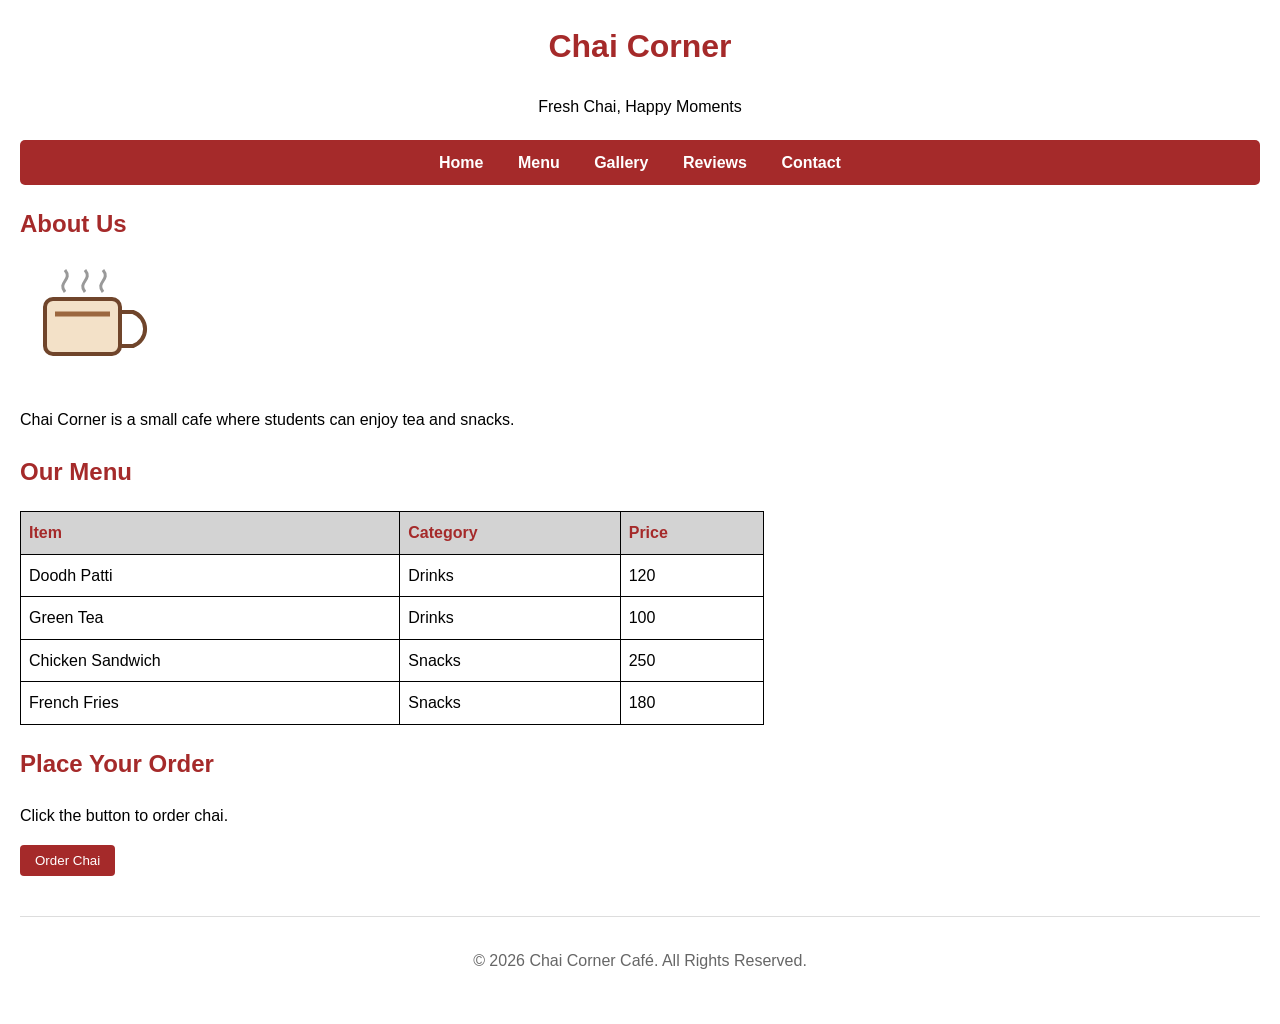
<file: index.html>
<!--
Name: Muhammad Aryan
Roll Number: i263270
Section: SE-B
-->
<!DOCTYPE html>
<html lang="en">
<head>
    <meta charset="UTF-8">
    <meta name="viewport" content="width=device-width, initial-scale=1.0">
    <title>Chai Corner - Home</title>
    <link rel="stylesheet" href="style.css">
    <script src="script.js" defer></script>
</head>
<body>

    <header>
        <h1>Chai Corner</h1>
        <p>Fresh Chai, Happy Moments</p>
    </header>

    <nav>
        <a href="index.html">Home</a>
        <a href="menu.html">Menu</a>
        <a href="gallery.html">Gallery</a>
        <a href="reviews.html">Reviews</a>
        <a href="contact.html">Contact</a>
    </nav>

    <main class="content">
        <h2>About Us</h2>
        <img src="images/chai-cup.svg" alt="Chai cup" width="150">
        <p>Chai Corner is a small cafe where students can enjoy tea and snacks.</p>

        <h2>Our Menu</h2>
        <table>
            <tr>
                <th>Item</th>
                <th>Category</th>
                <th>Price</th>
            </tr>
            <tr>
                <td>Doodh Patti</td>
                <td>Drinks</td>
                <td>120</td>
            </tr>
            <tr>
                <td>Green Tea</td>
                <td>Drinks</td>
                <td>100</td>
            </tr>
            <tr>
                <td>Chicken Sandwich</td>
                <td>Snacks</td>
                <td>250</td>
            </tr>
            <tr>
                <td>French Fries</td>
                <td>Snacks</td>
                <td>180</td>
            </tr>
        </table>

        <h2>Place Your Order</h2>
        <p>Click the button to order chai.</p>
        <button onclick="orderChai()">Order Chai</button>
    </main>

    <footer>
        <p>&copy; 2026 Chai Corner Café. All Rights Reserved.</p>
    </footer>

</body>
</html>
</file>
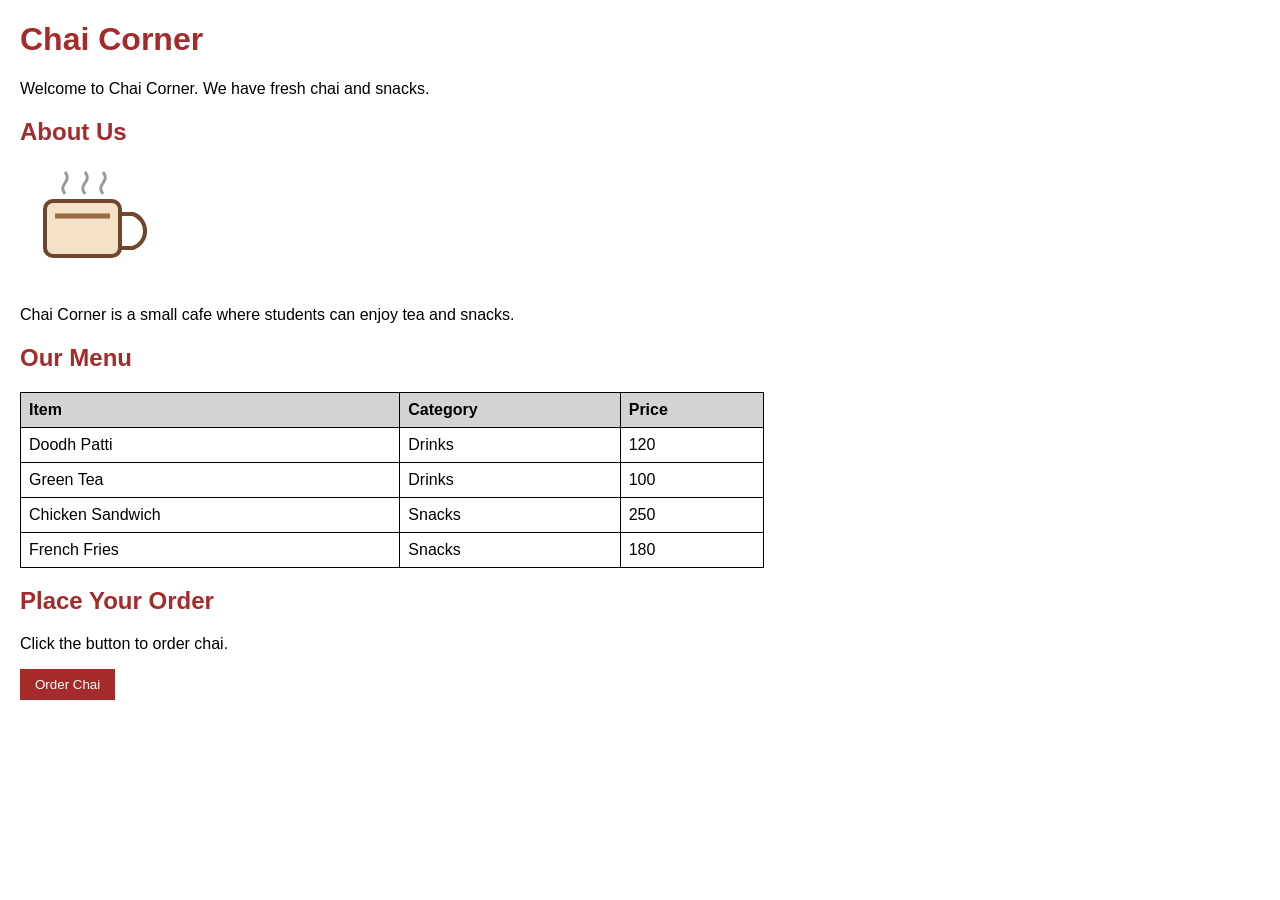
<file: Chai_Corner_Lab12/index.html>
<!--
Name: Muhammad Aryan
Roll Number: i263270
Section: SE-B
-->
<!DOCTYPE html>
<html>
<head>
    <title>Chai Corner</title>
    <link rel="stylesheet" href="style.css">
</head>
<body>

    <h1>Chai Corner</h1>
    <p>Welcome to Chai Corner. We have fresh chai and snacks.</p>

    <h2>About Us</h2>
    <img src="images/chai-cup.svg" alt="Chai cup" width="150">
    <p>Chai Corner is a small cafe where students can enjoy tea and snacks.</p>

    <h2>Our Menu</h2>
    <table>
        <tr>
            <th>Item</th>
            <th>Category</th>
            <th>Price</th>
        </tr>
        <tr>
            <td>Doodh Patti</td>
            <td>Drinks</td>
            <td>120</td>
        </tr>
        <tr>
            <td>Green Tea</td>
            <td>Drinks</td>
            <td>100</td>
        </tr>
        <tr>
            <td>Chicken Sandwich</td>
            <td>Snacks</td>
            <td>250</td>
        </tr>
        <tr>
            <td>French Fries</td>
            <td>Snacks</td>
            <td>180</td>
        </tr>
    </table>

    <h2>Place Your Order</h2>
    <p>Click the button to order chai.</p>
    <button onclick="orderChai()">Order Chai</button>

    <script>
        function orderChai() {
            alert("Thank you! Your chai has been ordered.");
            console.log("Chai order button clicked.");
        }
    </script>

</body>
</html>
</file>
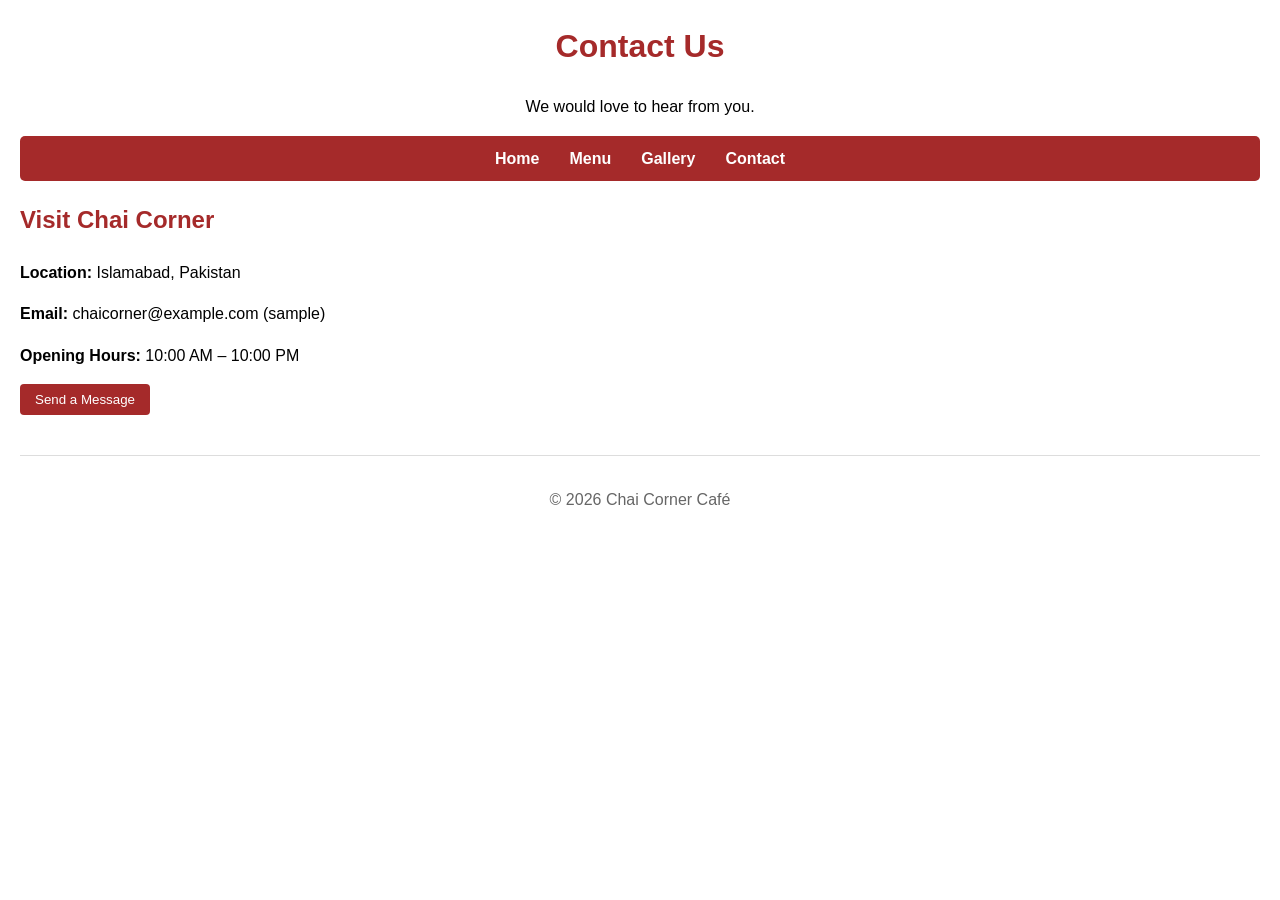
<file: contact.html>
<!DOCTYPE html>
<html lang="en">
<head>
  <meta charset="UTF-8">
  <meta name="viewport" content="width=device-width, initial-scale=1.0">
  <title>Chai Corner | Contact</title>
  <link rel="stylesheet" href="style.css">
  <script src="script.js" defer></script>
</head>
<body>
  <header>
    <h1>Contact Us</h1>
    <p>We would love to hear from you.</p>
    <nav>
      <a href="index.html">Home</a><a href="menu.html">Menu</a><a href="gallery.html">Gallery</a><a href="contact.html">Contact</a>
    </nav>
  </header>
  <main class="content">
    <h2>Visit Chai Corner</h2>
    <p><strong>Location:</strong> Islamabad, Pakistan</p>
    <p><strong>Email:</strong> chaicorner@example.com (sample)</p>
    <p><strong>Opening Hours:</strong> 10:00 AM – 10:00 PM</p>
    <button onclick="showMessage()">Send a Message</button>
  </main>
  <footer><p>© 2026 Chai Corner Café</p></footer>
</body>
</html>
</file>
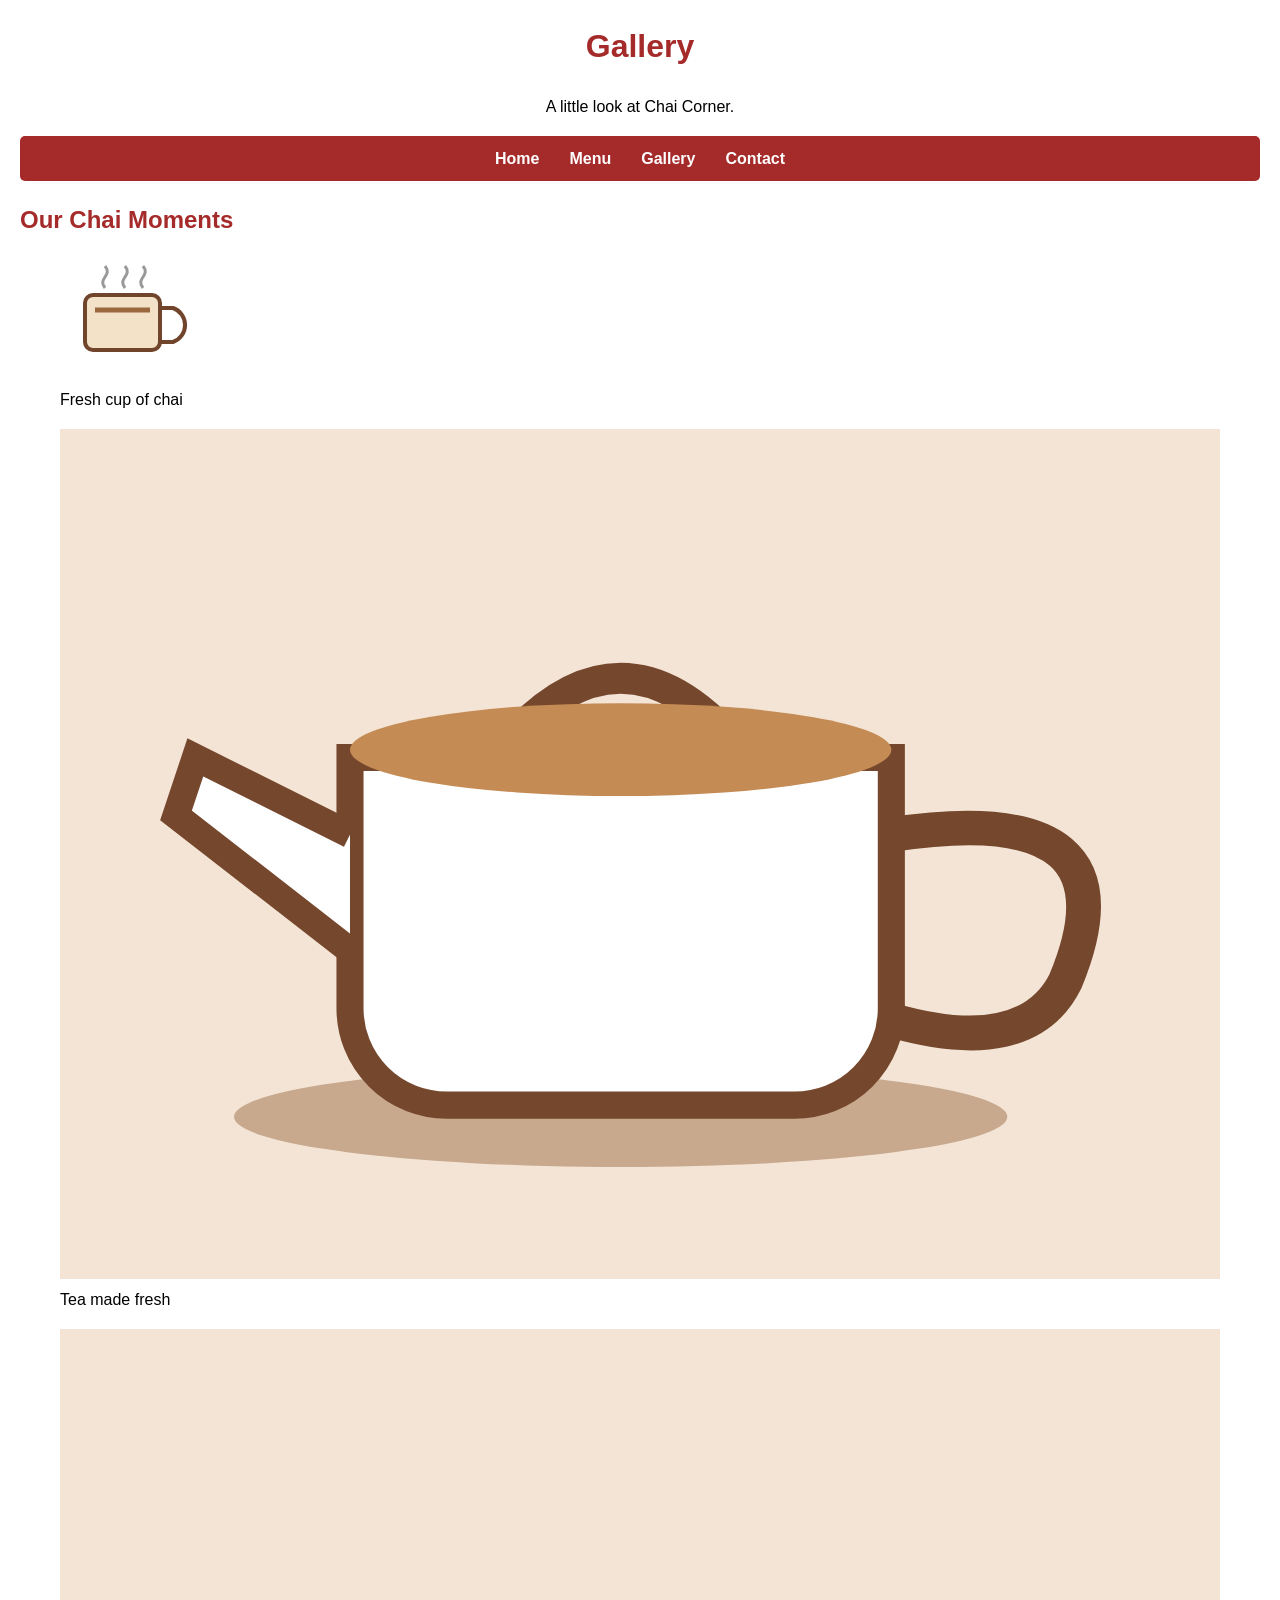
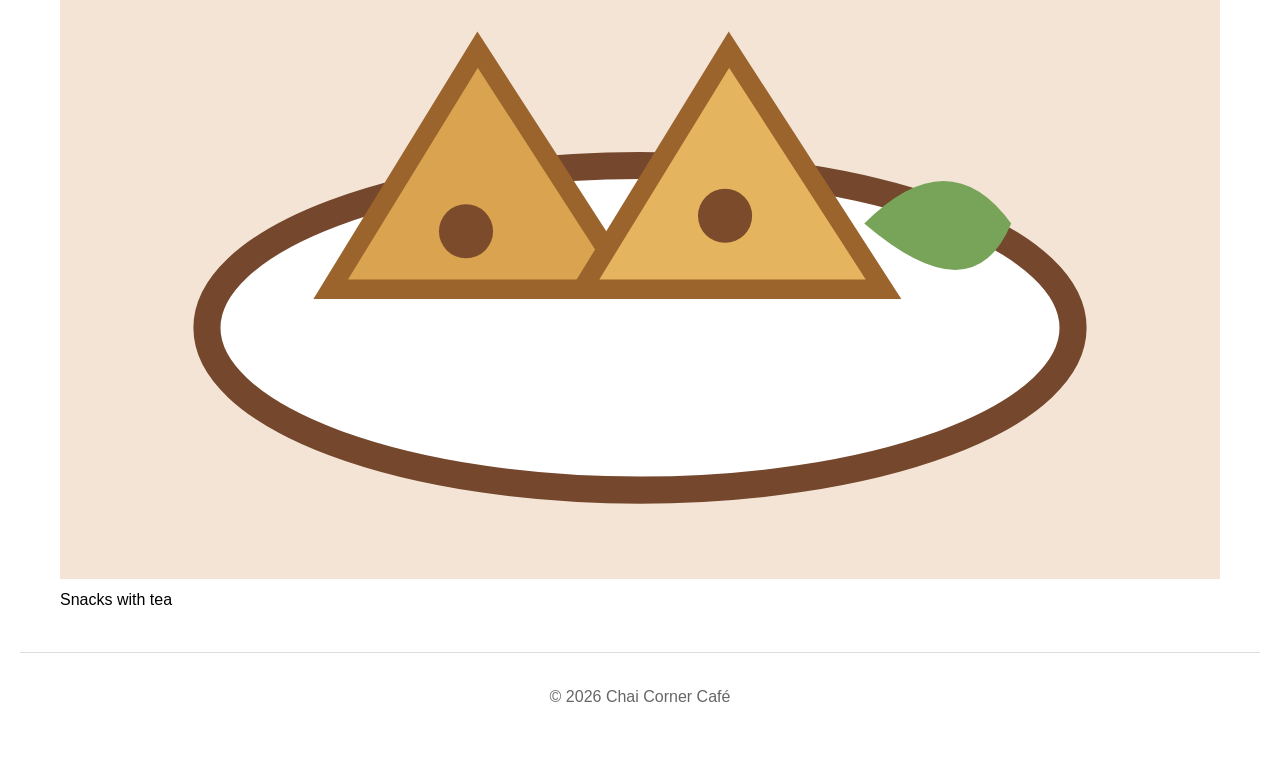
<file: gallery.html>
<!DOCTYPE html>
<html lang="en">
<head>
  <meta charset="UTF-8">
  <meta name="viewport" content="width=device-width, initial-scale=1.0">
  <title>Chai Corner | Gallery</title>
  <link rel="stylesheet" href="style.css">
</head>
<body>
  <header>
    <h1>Gallery</h1>
    <p>A little look at Chai Corner.</p>
    <nav>
      <a href="index.html">Home</a><a href="menu.html">Menu</a><a href="gallery.html">Gallery</a><a href="contact.html">Contact</a>
    </nav>
  </header>
  <main class="content">
    <h2>Our Chai Moments</h2>
    <div class="gallery">
      <figure><img src="images/chai-cup.svg" alt="Cup of chai"><figcaption>Fresh cup of chai</figcaption></figure>
      <figure><img src="images/tea-pot.svg" alt="Tea pot"><figcaption>Tea made fresh</figcaption></figure>
      <figure><img src="images/snacks.svg" alt="Tea time snacks"><figcaption>Snacks with tea</figcaption></figure>
    </div>
  </main>
  <footer><p>© 2026 Chai Corner Café</p></footer>
</body>
</html>
</file>
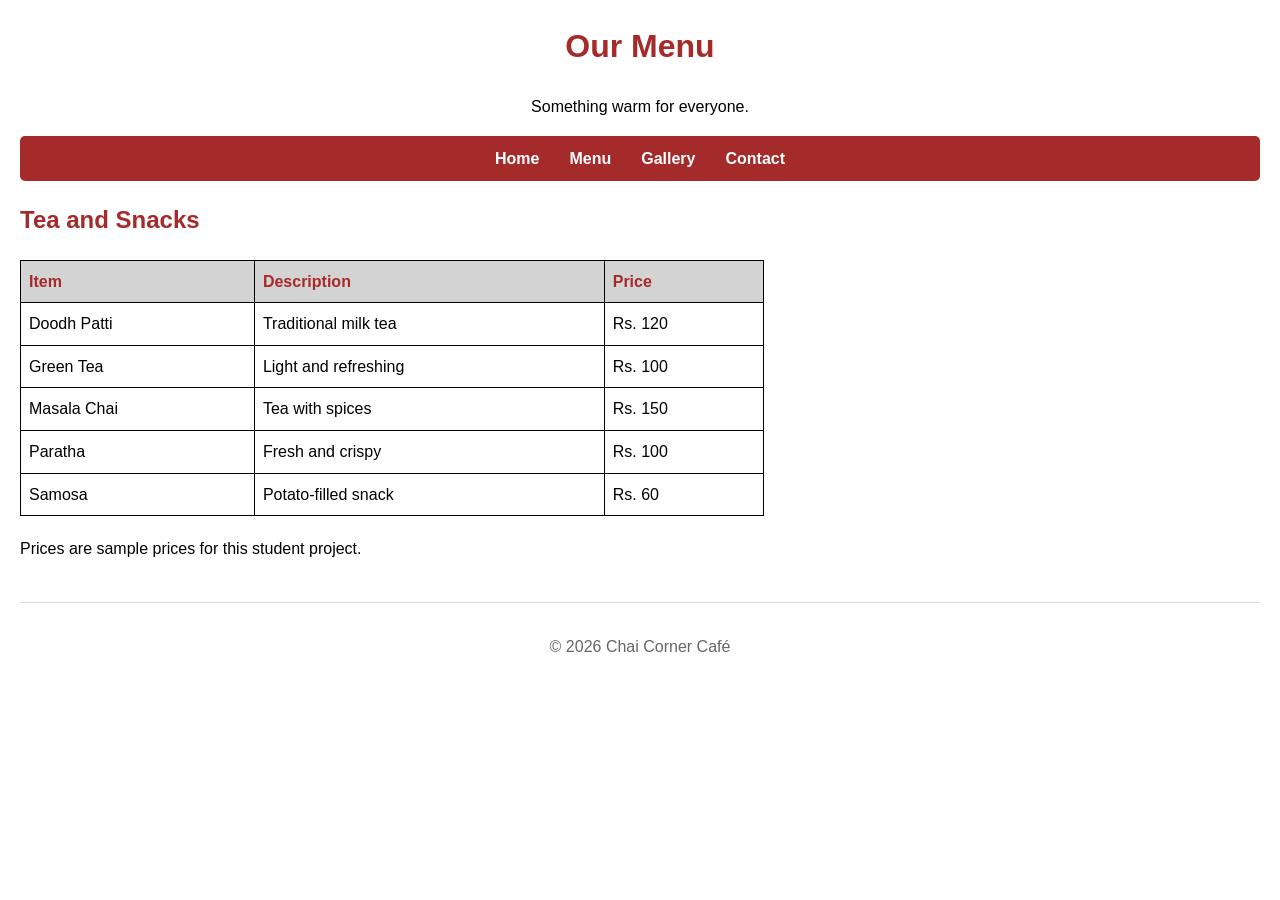
<file: menu.html>
<!DOCTYPE html>
<html lang="en">
<head>
  <meta charset="UTF-8">
  <meta name="viewport" content="width=device-width, initial-scale=1.0">
  <title>Chai Corner | Menu</title>
  <link rel="stylesheet" href="style.css">
</head>
<body>
  <header>
    <h1>Our Menu</h1>
    <p>Something warm for everyone.</p>
    <nav>
      <a href="index.html">Home</a><a href="menu.html">Menu</a><a href="gallery.html">Gallery</a><a href="contact.html">Contact</a>
    </nav>
  </header>
  <main class="content">
    <h2>Tea and Snacks</h2>
    <table>
      <tr><th>Item</th><th>Description</th><th>Price</th></tr>
      <tr><td>Doodh Patti</td><td>Traditional milk tea</td><td>Rs. 120</td></tr>
      <tr><td>Green Tea</td><td>Light and refreshing</td><td>Rs. 100</td></tr>
      <tr><td>Masala Chai</td><td>Tea with spices</td><td>Rs. 150</td></tr>
      <tr><td>Paratha</td><td>Fresh and crispy</td><td>Rs. 100</td></tr>
      <tr><td>Samosa</td><td>Potato-filled snack</td><td>Rs. 60</td></tr>
    </table>
    <p class="note">Prices are sample prices for this student project.</p>
  </main>
  <footer><p>© 2026 Chai Corner Café</p></footer>
</body>
</html>
</file>
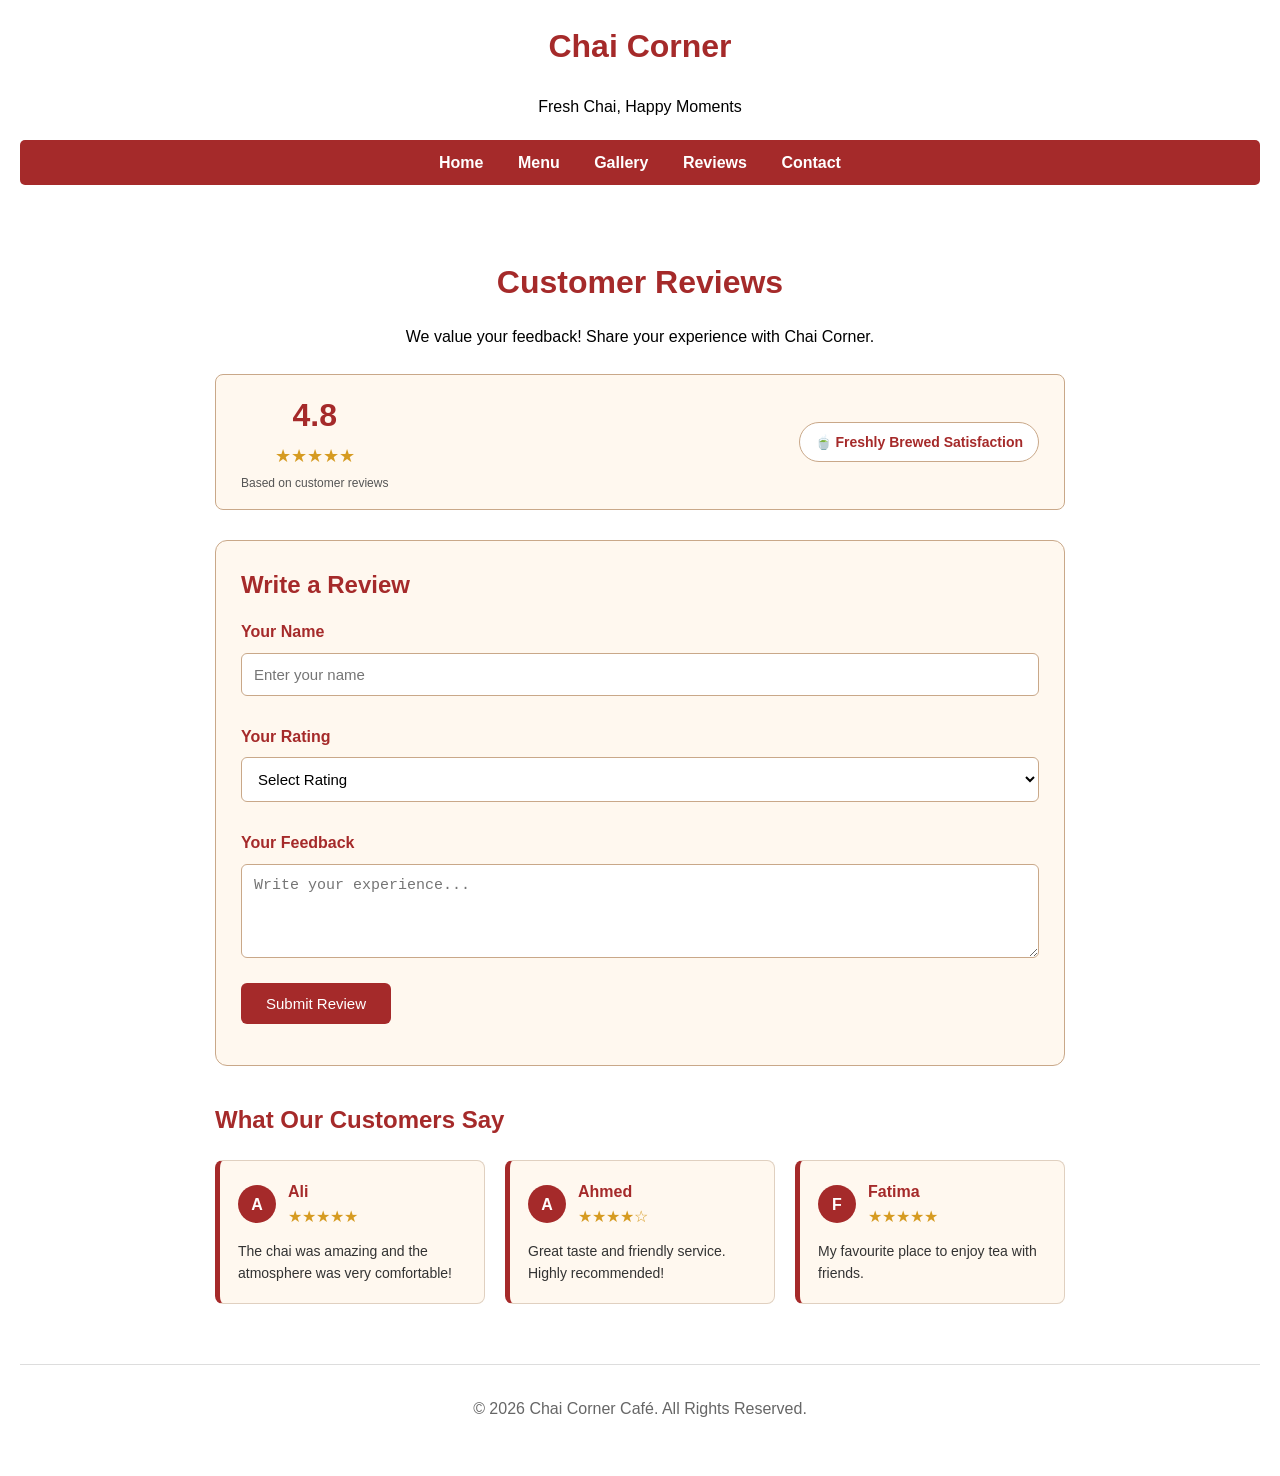
<file: review.html>
<!DOCTYPE html>
<html lang="en">
<head>
    <meta charset="UTF-8">
    <meta name="viewport" content="width=device-width, initial-scale=1.0">
    <title>Customer Reviews - Chai Corner</title>
    <link rel="stylesheet" href="style.css">
</head>
<body>

    <header>
        <h1>Chai Corner</h1>
        <p>Fresh Chai, Happy Moments</p>
    </header>

    <nav>
        <a href="index.html">Home</a>
        <a href="menu.html">Menu</a>
        <a href="gallery.html">Gallery</a>
        <a href="reviews.html">Reviews</a>
        <a href="contact.html">Contact</a>
    </nav>

    <main class="reviews-container">

        <h1 class="reviews-heading">Customer Reviews</h1>

        <p class="reviews-intro">
            We value your feedback! Share your experience with Chai Corner.
        </p>

        <!-- Rating Summary Bar -->
        <div class="reviews-summary">
            <div class="score-box">
                <span class="avg-score">4.8</span>
                <span class="stars">★★★★★</span>
                <p>Based on customer reviews</p>
            </div>
            <div class="summary-badge">
                🍵 Freshly Brewed Satisfaction
            </div>
        </div>

        <!-- Interactive Review Form -->
        <form class="review-form" id="reviewForm">
            <h2>Write a Review</h2>

            <label for="customerName">Your Name</label>
            <input type="text" id="customerName" placeholder="Enter your name" required>

            <label for="rating">Your Rating</label>
            <select id="rating" required>
                <option value="">Select Rating</option>
                <option value="5">5 Stars - Excellent</option>
                <option value="4">4 Stars - Very Good</option>
                <option value="3">3 Stars - Good</option>
                <option value="2">2 Stars - Fair</option>
                <option value="1">1 Star - Poor</option>
            </select>

            <label for="feedback">Your Feedback</label>
            <textarea id="feedback" rows="4" placeholder="Write your experience..." required></textarea>

            <button type="submit">Submit Review</button>

            <p id="review-message" role="status"></p>
        </form>

        <h2>What Our Customers Say</h2>

        <!-- Grid of Reviews -->
        <div class="reviews-grid" id="reviewsList">

            <div class="review-card">
                <div class="card-header">
                    <div class="avatar">A</div>
                    <div>
                        <h3>Ali</h3>
                        <div class="review-stars">★★★★★</div>
                    </div>
                </div>
                <p class="review-text">The chai was amazing and the atmosphere was very comfortable!</p>
            </div>

            <div class="review-card">
                <div class="card-header">
                    <div class="avatar">A</div>
                    <div>
                        <h3>Ahmed</h3>
                        <div class="review-stars">★★★★☆</div>
                    </div>
                </div>
                <p class="review-text">Great taste and friendly service. Highly recommended!</p>
            </div>

            <div class="review-card">
                <div class="card-header">
                    <div class="avatar">F</div>
                    <div>
                        <h3>Fatima</h3>
                        <div class="review-stars">★★★★★</div>
                    </div>
                </div>
                <p class="review-text">My favourite place to enjoy tea with friends.</p>
            </div>

        </div>

    </main>

    <footer>
        <p>&copy; 2026 Chai Corner Café. All Rights Reserved.</p>
    </footer>

    <script>
        const reviewForm = document.getElementById("reviewForm");
        const reviewsList = document.getElementById("reviewsList");
        const message = document.getElementById("review-message");

        reviewForm.addEventListener("submit", function(event) {
            event.preventDefault();

            const name = document.getElementById("customerName").value.trim();
            const rating = Number(document.getElementById("rating").value);
            const feedback = document.getElementById("feedback").value.trim();

            if (!name || !rating || !feedback) {
                message.textContent = "Please fill in all fields.";
                return;
            }

            const reviewCard = document.createElement("div");
            reviewCard.className = "review-card";

            const initial = name.charAt(0).toUpperCase();

            reviewCard.innerHTML = `
                <div class="card-header">
                    <div class="avatar">${initial}</div>
                    <div>
                        <h3>${name}</h3>
                        <div class="review-stars">${'★'.repeat(rating) + '☆'.repeat(5 - rating)}</div>
                    </div>
                </div>
                <p class="review-text">${feedback}</p>
            `;

            reviewsList.prepend(reviewCard);

            message.textContent = "Thank you! Your review has been submitted.";

            reviewForm.reset();
        });
    </script>

</body>
</html>
</file>
<file: style.css>
/* Base Styles matching main website theme */
body {
    background-color: white;
    color: black;
    font-family: Arial, sans-serif;
    margin: 20px;
    line-height: 1.6;
}

h1, h2 {
    color: brown;
}

header {
    text-align: center;
    margin-bottom: 20px;
}

nav {
    background-color: brown;
    padding: 10px;
    text-align: center;
    border-radius: 5px;
    margin-bottom: 20px;
}

nav a {
    color: white;
    text-decoration: none;
    margin: 0 15px;
    font-weight: bold;
}

nav a:hover {
    color: #ffd700;
}

/* Table Styles */
table {
    border-collapse: collapse;
    width: 60%;
    margin-bottom: 20px;
}

th, td {
    border: 1px solid black;
    padding: 8px;
    text-align: left;
}

th {
    background-color: lightgray;
    color: brown;
}

/* Generic Button */
button {
    background-color: brown;
    color: white;
    padding: 8px 15px;
    border: none;
    border-radius: 4px;
    cursor: pointer;
}

button:hover {
    background-color: #8b5a3c;
}

/* Reviews Page Container */
.reviews-container {
    max-width: 850px;
    margin: 30px auto;
    padding: 20px;
}

.reviews-heading {
    text-align: center;
    color: brown;
    margin-bottom: 10px;
}

.reviews-intro {
    text-align: center;
    margin-bottom: 25px;
}

/* Rating Summary Card */
.reviews-summary {
    display: flex;
    justify-content: space-between;
    align-items: center;
    background: #fff8ef;
    border: 1px solid #c9a889;
    border-radius: 8px;
    padding: 15px 25px;
    margin-bottom: 30px;
}

.score-box {
    text-align: center;
}

.avg-score {
    font-size: 32px;
    font-weight: bold;
    color: brown;
    display: block;
}

.score-box .stars {
    color: #d69b21;
    font-size: 18px;
}

.score-box p {
    margin: 4px 0 0;
    font-size: 12px;
    color: #555;
}

.summary-badge {
    background: #ffffff;
    border: 1px solid #c9a889;
    padding: 8px 15px;
    border-radius: 20px;
    color: brown;
    font-weight: bold;
    font-size: 14px;
}

/* Review Form - Matching original Chai Corner Warm Tone */
.review-form {
    background: #fff8ef;
    padding: 25px;
    border-radius: 12px;
    border: 1px solid #c9a889;
    margin-bottom: 35px;
}

.review-form h2 {
    color: brown;
    margin-top: 0;
    margin-bottom: 15px;
}

.review-form label {
    display: block;
    font-weight: bold;
    color: brown;
    margin-top: 10px;
}

.review-form input,
.review-form textarea,
.review-form select {
    width: 100%;
    padding: 12px;
    margin: 8px 0 18px;
    border: 1px solid #c9a889;
    border-radius: 6px;
    box-sizing: border-box;
    font-size: 15px;
    background-color: #ffffff;
}

.review-form button {
    background: brown;
    color: white;
    border: none;
    padding: 12px 25px;
    border-radius: 6px;
    cursor: pointer;
    font-size: 15px;
}

.review-form button:hover {
    background: #8b5a3c;
}

#review-message {
    color: #397044;
    margin-top: 12px;
    font-weight: bold;
}

/* Reviews Grid & Cards */
.reviews-grid {
    display: grid;
    grid-template-columns: repeat(auto-fit, minmax(250px, 1fr));
    gap: 20px;
    margin-top: 20px;
}

.review-card {
    background: #fff8ef;
    border-left: 5px solid brown;
    border-top: 1px solid #e0d0c0;
    border-right: 1px solid #e0d0c0;
    border-bottom: 1px solid #e0d0c0;
    padding: 18px;
    border-radius: 8px;
}

.card-header {
    display: flex;
    align-items: center;
    gap: 12px;
    margin-bottom: 10px;
}

.avatar {
    width: 38px;
    height: 38px;
    background: brown;
    color: white;
    border-radius: 50%;
    display: flex;
    align-items: center;
    justify-content: center;
    font-weight: bold;
    font-size: 16px;
}

.card-header h3 {
    color: brown;
    margin: 0;
    font-size: 16px;
}

.review-stars {
    color: #d69b21;
    font-size: 16px;
}

.review-text {
    color: #333;
    margin: 0;
    font-size: 14px;
}

/* Footer */
footer {
    text-align: center;
    margin-top: 40px;
    padding: 15px;
    border-top: 1px solid #ddd;
    color: #666;
}
</file>
<file: Chai_Corner_Lab12/style.css>
body {
    background-color: white;
    color: black;
    font-family: Arial;
    margin: 20px;
}

h1 {
    color: brown;
}

h2 {
    color: brown;
}

table {
    border-collapse: collapse;
    width: 60%;
}

th, td {
    border: 1px solid black;
    padding: 8px;
    text-align: left;
}

th {
    background-color: lightgray;
}

button {
    background-color: brown;
    color: white;
    padding: 8px 15px;
    border: none;
}
</file>
